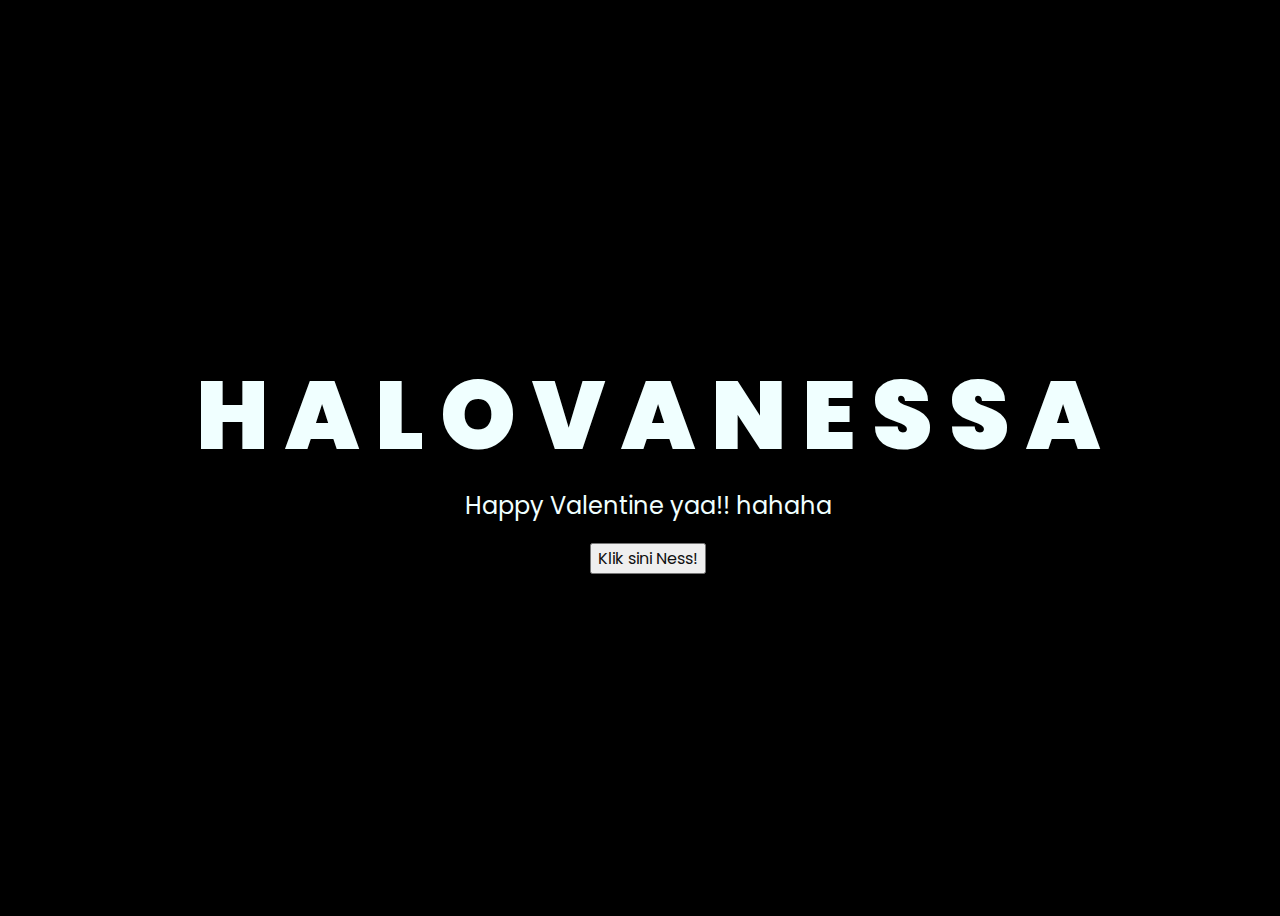
<file: index.html>
<!DOCTYPE html>
<html lang="en">
<head>
    <meta charset="UTF-8">
    <meta http-equiv="X-UA-Compatible" content="IE=edge">
    <meta name="viewport" content="width=device-width, initial-scale=1.0">
    <link rel="stylesheet" href="css/style.css">
    <link rel="icon" href="img/flowers.png" type="image/x-icon">
    <title>Ini kado virtual Ness!! wkwk</title>
</head>
<body>
    <div class="greetings">
    <!-- silahkan menambah kata sesuai keinginan dengan <span>text...</span -->
        <span>H</span>
        <span>A</span>
        <span>L</span>
        <span>O</span>
        <span>V</span>
        <span>A</span>
        <span>N</span>
        <span>E</span>
        <span>S</span>
        <span>S</span>
        <span>A</span>
    </div>
    <div class="description">
        <span>Happy Valentine yaa!! hahaha</span>
    </div>
    <div class="button">
        <button>
            <a href="flower.html">Klik sini Ness!</a>
        </button>
        
    </div>
</body>
</html>
</file>
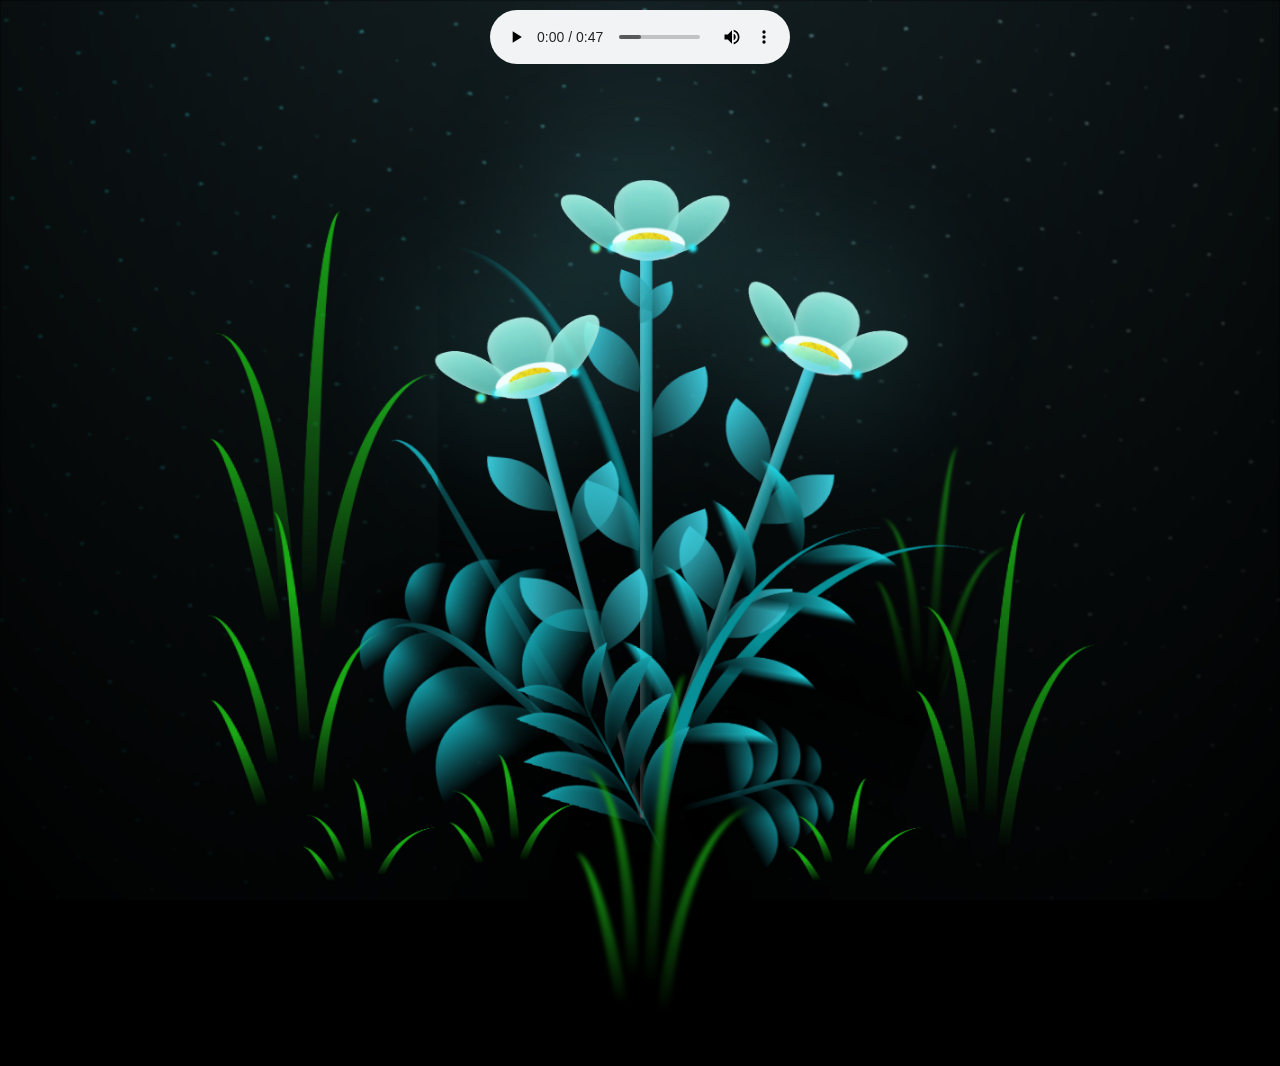
<file: flower.html>
<!DOCTYPE html>
<html lang="en">
<head>
    <meta charset="UTF-8">
    <meta http-equiv="X-UA-Compatible" content="IE=edge">
    <meta name="viewport" content="width=device-width, initial-scale=1.0">
    <link rel="stylesheet" href="css/main.css">
    <link rel="icon" href="img/flowers.png" type="image/x-icon">
    <title>Kado buat kamu</title>
</head>
<body class="container">  
    <div class="night"></div>
    <div class="flowers">
      <div class="flower flower--1">
        <div class="flower__leafs flower__leafs--1">
          <div class="flower__leaf flower__leaf--1"></div>
          <div class="flower__leaf flower__leaf--2"></div>
          <div class="flower__leaf flower__leaf--3"></div>
          <div class="flower__leaf flower__leaf--4"></div>
          <div class="flower__white-circle"></div>
  
          <div class="flower__light flower__light--1"></div>
          <div class="flower__light flower__light--2"></div>
          <div class="flower__light flower__light--3"></div>
          <div class="flower__light flower__light--4"></div>
          <div class="flower__light flower__light--5"></div>
          <div class="flower__light flower__light--6"></div>
          <div class="flower__light flower__light--7"></div>
          <div class="flower__light flower__light--8"></div>
  
        </div>
        <div class="flower__line">
          <div class="flower__line__leaf flower__line__leaf--1"></div>
          <div class="flower__line__leaf flower__line__leaf--2"></div>
          <div class="flower__line__leaf flower__line__leaf--3"></div>
          <div class="flower__line__leaf flower__line__leaf--4"></div>
          <div class="flower__line__leaf flower__line__leaf--5"></div>
          <div class="flower__line__leaf flower__line__leaf--6"></div>
        </div>
      </div>
  
      <div class="flower flower--2">
        <div class="flower__leafs flower__leafs--2">
          <div class="flower__leaf flower__leaf--1"></div>
          <div class="flower__leaf flower__leaf--2"></div>
          <div class="flower__leaf flower__leaf--3"></div>
          <div class="flower__leaf flower__leaf--4"></div>
          <div class="flower__white-circle"></div>
  
          <div class="flower__light flower__light--1"></div>
          <div class="flower__light flower__light--2"></div>
          <div class="flower__light flower__light--3"></div>
          <div class="flower__light flower__light--4"></div>
          <div class="flower__light flower__light--5"></div>
          <div class="flower__light flower__light--6"></div>
          <div class="flower__light flower__light--7"></div>
          <div class="flower__light flower__light--8"></div>
  
        </div>
        <div class="flower__line">
          <div class="flower__line__leaf flower__line__leaf--1"></div>
          <div class="flower__line__leaf flower__line__leaf--2"></div>
          <div class="flower__line__leaf flower__line__leaf--3"></div>
          <div class="flower__line__leaf flower__line__leaf--4"></div>
        </div>
      </div>
  
      <div class="flower flower--3">
        <div class="flower__leafs flower__leafs--3">
          <div class="flower__leaf flower__leaf--1"></div>
          <div class="flower__leaf flower__leaf--2"></div>
          <div class="flower__leaf flower__leaf--3"></div>
          <div class="flower__leaf flower__leaf--4"></div>
          <div class="flower__white-circle"></div>
  
          <div class="flower__light flower__light--1"></div>
          <div class="flower__light flower__light--2"></div>
          <div class="flower__light flower__light--3"></div>
          <div class="flower__light flower__light--4"></div>
          <div class="flower__light flower__light--5"></div>
          <div class="flower__light flower__light--6"></div>
          <div class="flower__light flower__light--7"></div>
          <div class="flower__light flower__light--8"></div>
  
        </div>
        <div class="flower__line">
          <div class="flower__line__leaf flower__line__leaf--1"></div>
          <div class="flower__line__leaf flower__line__leaf--2"></div>
          <div class="flower__line__leaf flower__line__leaf--3"></div>
          <div class="flower__line__leaf flower__line__leaf--4"></div>
        </div>
      </div>
  
      <div class="grow-ans" style="--d:1.2s">
        <div class="flower__g-long">
          <div class="flower__g-long__top"></div>
          <div class="flower__g-long__bottom"></div>
        </div>
      </div>
  
      <div class="growing-grass">
        <div class="flower__grass flower__grass--1">
          <div class="flower__grass--top"></div>
          <div class="flower__grass--bottom"></div>
          <div class="flower__grass__leaf flower__grass__leaf--1"></div>
          <div class="flower__grass__leaf flower__grass__leaf--2"></div>
          <div class="flower__grass__leaf flower__grass__leaf--3"></div>
          <div class="flower__grass__leaf flower__grass__leaf--4"></div>
          <div class="flower__grass__leaf flower__grass__leaf--5"></div>
          <div class="flower__grass__leaf flower__grass__leaf--6"></div>
          <div class="flower__grass__leaf flower__grass__leaf--7"></div>
          <div class="flower__grass__leaf flower__grass__leaf--8"></div>
          <div class="flower__grass__overlay"></div>
        </div>
      </div>
  
      <div class="growing-grass">
        <div class="flower__grass flower__grass--2">
          <div class="flower__grass--top"></div>
          <div class="flower__grass--bottom"></div>
          <div class="flower__grass__leaf flower__grass__leaf--1"></div>
          <div class="flower__grass__leaf flower__grass__leaf--2"></div>
          <div class="flower__grass__leaf flower__grass__leaf--3"></div>
          <div class="flower__grass__leaf flower__grass__leaf--4"></div>
          <div class="flower__grass__leaf flower__grass__leaf--5"></div>
          <div class="flower__grass__leaf flower__grass__leaf--6"></div>
          <div class="flower__grass__leaf flower__grass__leaf--7"></div>
          <div class="flower__grass__leaf flower__grass__leaf--8"></div>
          <div class="flower__grass__overlay"></div>
        </div>
      </div>
  
      <div class="grow-ans" style="--d:2.4s">
        <div class="flower__g-right flower__g-right--1">
          <div class="leaf"></div>
        </div>
      </div>
  
      <div class="grow-ans" style="--d:2.8s">
        <div class="flower__g-right flower__g-right--2">
          <div class="leaf"></div>
        </div>
      </div>
  
      <div class="grow-ans" style="--d:2.8s">
        <div class="flower__g-front">
          <div class="flower__g-front__leaf-wrapper flower__g-front__leaf-wrapper--1">
            <div class="flower__g-front__leaf"></div>
          </div>
          <div class="flower__g-front__leaf-wrapper flower__g-front__leaf-wrapper--2">
            <div class="flower__g-front__leaf"></div>
          </div>
          <div class="flower__g-front__leaf-wrapper flower__g-front__leaf-wrapper--3">
            <div class="flower__g-front__leaf"></div>
          </div>
          <div class="flower__g-front__leaf-wrapper flower__g-front__leaf-wrapper--4">
            <div class="flower__g-front__leaf"></div>
          </div>
          <div class="flower__g-front__leaf-wrapper flower__g-front__leaf-wrapper--5">
            <div class="flower__g-front__leaf"></div>
          </div>
          <div class="flower__g-front__leaf-wrapper flower__g-front__leaf-wrapper--6">
            <div class="flower__g-front__leaf"></div>
          </div>
          <div class="flower__g-front__leaf-wrapper flower__g-front__leaf-wrapper--7">
            <div class="flower__g-front__leaf"></div>
          </div>
          <div class="flower__g-front__leaf-wrapper flower__g-front__leaf-wrapper--8">
            <div class="flower__g-front__leaf"></div>
          </div>
          <div class="flower__g-front__line"></div>
        </div>
      </div>
  
      <div class="grow-ans" style="--d:3.2s">
        <div class="flower__g-fr">
          <div class="leaf"></div>
          <div class="flower__g-fr__leaf flower__g-fr__leaf--1"></div>
          <div class="flower__g-fr__leaf flower__g-fr__leaf--2"></div>
          <div class="flower__g-fr__leaf flower__g-fr__leaf--3"></div>
          <div class="flower__g-fr__leaf flower__g-fr__leaf--4"></div>
          <div class="flower__g-fr__leaf flower__g-fr__leaf--5"></div>
          <div class="flower__g-fr__leaf flower__g-fr__leaf--6"></div>
          <div class="flower__g-fr__leaf flower__g-fr__leaf--7"></div>
          <div class="flower__g-fr__leaf flower__g-fr__leaf--8"></div>
        </div>
      </div>
  
      <div class="long-g long-g--0">
        <div class="grow-ans" style="--d:3s">
          <div class="leaf leaf--0"></div>
        </div>
        <div class="grow-ans" style="--d:2.2s">
          <div class="leaf leaf--1"></div>
        </div>
        <div class="grow-ans" style="--d:3.4s">
          <div class="leaf leaf--2"></div>
        </div>
        <div class="grow-ans" style="--d:3.6s">
          <div class="leaf leaf--3"></div>
        </div>
      </div>
  
      <div class="long-g long-g--1">
        <div class="grow-ans" style="--d:3.6s">
          <div class="leaf leaf--0"></div>
        </div>
        <div class="grow-ans" style="--d:3.8s">
          <div class="leaf leaf--1"></div>
        </div>
        <div class="grow-ans" style="--d:4s">
          <div class="leaf leaf--2"></div>
        </div>
        <div class="grow-ans" style="--d:4.2s">
          <div class="leaf leaf--3"></div>
        </div>
      </div>
  
      <div class="long-g long-g--2">
        <div class="grow-ans" style="--d:4s">
          <div class="leaf leaf--0"></div>
        </div>
        <div class="grow-ans" style="--d:4.2s">
          <div class="leaf leaf--1"></div>
        </div>
        <div class="grow-ans" style="--d:4.4s">
          <div class="leaf leaf--2"></div>
        </div>
        <div class="grow-ans" style="--d:4.6s">
          <div class="leaf leaf--3"></div>
        </div>
      </div>
  
      <div class="long-g long-g--3">
        <div class="grow-ans" style="--d:4s">
          <div class="leaf leaf--0"></div>
        </div>
        <div class="grow-ans" style="--d:4.2s">
          <div class="leaf leaf--1"></div>
        </div>
        <div class="grow-ans" style="--d:3s">
          <div class="leaf leaf--2"></div>
        </div>
        <div class="grow-ans" style="--d:3.6s">
          <div class="leaf leaf--3"></div>
        </div>
      </div>
  
      <div class="long-g long-g--4">
        <div class="grow-ans" style="--d:4s">
          <div class="leaf leaf--0"></div>
        </div>
        <div class="grow-ans" style="--d:4.2s">
          <div class="leaf leaf--1"></div>
        </div>
        <div class="grow-ans" style="--d:3s">
          <div class="leaf leaf--2"></div>
        </div>
        <div class="grow-ans" style="--d:3.6s">
          <div class="leaf leaf--3"></div>
        </div>
      </div>
  
      <div class="long-g long-g--5">
        <div class="grow-ans" style="--d:4s">
          <div class="leaf leaf--0"></div>
        </div>
        <div class="grow-ans" style="--d:4.2s">
          <div class="leaf leaf--1"></div>
        </div>
        <div class="grow-ans" style="--d:3s">
          <div class="leaf leaf--2"></div>
        </div>
        <div class="grow-ans" style="--d:3.6s">
          <div class="leaf leaf--3"></div>
        </div>
      </div>
  
      <div class="long-g long-g--6">
        <div class="grow-ans" style="--d:4.2s">
          <div class="leaf leaf--0"></div>
        </div>
        <div class="grow-ans" style="--d:4.4s">
          <div class="leaf leaf--1"></div>
        </div>
        <div class="grow-ans" style="--d:4.6s">
          <div class="leaf leaf--2"></div>
        </div>
        <div class="grow-ans" style="--d:4.8s">
          <div class="leaf leaf--3"></div>
        </div>
      </div>
  
      <div class="long-g long-g--7">
        <div class="grow-ans" style="--d:3s">
          <div class="leaf leaf--0"></div>
        </div>
        <div class="grow-ans" style="--d:3.2s">
          <div class="leaf leaf--1"></div>
        </div>
        <div class="grow-ans" style="--d:3.5s">
          <div class="leaf leaf--2"></div>
        </div>
        <div class="grow-ans" style="--d:3.6s">
          <div class="leaf leaf--3"></div>
        </div>
      </div>
    </div>
    <script src="main.js"></script>
  </body>
</html>

<audio autoplay controls loop>
  <source src="music/music.mp3" type="audio/mpeg">
</audio>
</file>
<file: css/style.css>
@import url('https://fonts.googleapis.com/css2?family=Poppins:ital,wght@0,500;1,900&display=swap');
*{
    font-family: 'Poppins',cursive;
}
body{
    color: azure;
    width: 100%;
    height: 100vh;
    display: flex;
    flex-direction: column;
    align-items: center;
    justify-content: center;
    background-color: black;
}
.greetings{
    font-size: 6rem;
    font-weight: 900;
}
.greetings > span{
    animation: glow 2.5s ease-in-out infinite;
}
@keyframes glow {
    0%, 100% {
        color: #fff;
        text-shadow: 0 0 12px #39c6d6, 0 0 50px #39c6d6, 0 0 100px #39c6d6;
    }
    10%, 90% {
        color: #111;
        text-shadow: none;
    }
}

.greetings > span:nth-child(1) {
    animation-delay: 0s;
}
.greetings > span:nth-child(2) {
    animation-delay: 0.2s ;
}
.greetings > span:nth-child(3) {
    animation-delay: 0.4s ;
}
.greetings > span:nth-child(4) {
    animation-delay: 0.6s;
}
.greetings > span:nth-child(5) {
    animation-delay: 0.8s;
}
.greetings > span:nth-child(6) {
    animation-delay: 1s ;
}
.greetings > span:nth-child(7) {
    animation-delay: 1.2s ;
}
.greetings > span:nth-child(8) {
    animation-delay: 1.4s ;
}
.greetings > span:nth-child(9) {
    animation-delay: 1.6s ;
}
.greetings > span:nth-child(10) {
    animation-delay: 1.8s ;
}
.greetings > span:nth-child(11) {
    animation-delay: 2s ;
}
.greetings > span:nth-child(12) {
    animation-delay: 2.2s ;
}
.description{
    font-size: 1.5rem;
    margin-bottom: 20px;
}

.button a{
    text-decoration: none;
    font-size: 1rem;
    color: #111;
}

@media screen and (max-width:574px){
    .greetings{
        display: block;
        font-size: 3rem;
        font-weight: 500;
        text-align: center;
    }
    .description{
        font-size: 1rem;
    }
    
    .button a{
        font-size: .5rem;
    }
}
</file>
<file: css/main.css>
*,
*::after,
*::before {
  padding: 0;
  margin: 0;
  box-sizing: border-box;
}

:root {
  --dark-color: #000;
}

body {
  display: flex;
  align-items: flex-end;
  justify-content: center;
  min-height: 100vh;
  background-color: var(--dark-color);
  overflow: hidden;
  perspective: 1000px;
}

.night {
  position: fixed;
  left: 50%;
  top: 0;
  transform: translateX(-50%);
  width: 100%;
  height: 100%;
  filter: blur(0.1vmin);
  background-image: radial-gradient(
      ellipse at top,
      transparent 0%,
      var(--dark-color)
    ),
    radial-gradient(
      ellipse at bottom,
      var(--dark-color),
      rgba(145, 233, 255, 0.2)
    ),
    repeating-linear-gradient(
      220deg,
      rgb(0, 0, 0) 0px,
      rgb(0, 0, 0) 19px,
      transparent 19px,
      transparent 22px
    ),
    repeating-linear-gradient(
      189deg,
      rgb(0, 0, 0) 0px,
      rgb(0, 0, 0) 19px,
      transparent 19px,
      transparent 22px
    ),
    repeating-linear-gradient(
      148deg,
      rgb(0, 0, 0) 0px,
      rgb(0, 0, 0) 19px,
      transparent 19px,
      transparent 22px
    ),
    linear-gradient(90deg, rgb(0, 255, 250), rgb(240, 240, 240));
}

.flowers {
  position: relative;
  transform: scale(0.9);
}

.flower {
  position: absolute;
  bottom: 10vmin;
  transform-origin: bottom center;
  z-index: 10;
  --fl-speed: 0.8s;
}
.flower--1 {
  -webkit-animation: moving-flower-1 4s linear infinite;
  animation: moving-flower-1 4s linear infinite;
}
.flower--1 .flower__line {
  height: 70vmin;
  -webkit-animation-delay: 0.3s;
  animation-delay: 0.3s;
}
.flower--1 .flower__line__leaf--1 {
  -webkit-animation: blooming-leaf-right var(--fl-speed) 1.6s backwards;
  animation: blooming-leaf-right var(--fl-speed) 1.6s backwards;
}
.flower--1 .flower__line__leaf--2 {
  -webkit-animation: blooming-leaf-right var(--fl-speed) 1.4s backwards;
  animation: blooming-leaf-right var(--fl-speed) 1.4s backwards;
}
.flower--1 .flower__line__leaf--3 {
  -webkit-animation: blooming-leaf-left var(--fl-speed) 1.2s backwards;
  animation: blooming-leaf-left var(--fl-speed) 1.2s backwards;
}
.flower--1 .flower__line__leaf--4 {
  -webkit-animation: blooming-leaf-left var(--fl-speed) 1s backwards;
  animation: blooming-leaf-left var(--fl-speed) 1s backwards;
}
.flower--1 .flower__line__leaf--5 {
  -webkit-animation: blooming-leaf-right var(--fl-speed) 1.8s backwards;
  animation: blooming-leaf-right var(--fl-speed) 1.8s backwards;
}
.flower--1 .flower__line__leaf--6 {
  -webkit-animation: blooming-leaf-left var(--fl-speed) 2s backwards;
  animation: blooming-leaf-left var(--fl-speed) 2s backwards;
}
.flower--2 {
  left: 50%;
  transform: rotate(20deg);
  -webkit-animation: moving-flower-2 4s linear infinite;
  animation: moving-flower-2 4s linear infinite;
}
.flower--2 .flower__line {
  height: 60vmin;
  -webkit-animation-delay: 0.6s;
  animation-delay: 0.6s;
}
.flower--2 .flower__line__leaf--1 {
  -webkit-animation: blooming-leaf-right var(--fl-speed) 1.9s backwards;
  animation: blooming-leaf-right var(--fl-speed) 1.9s backwards;
}
.flower--2 .flower__line__leaf--2 {
  -webkit-animation: blooming-leaf-right var(--fl-speed) 1.7s backwards;
  animation: blooming-leaf-right var(--fl-speed) 1.7s backwards;
}
.flower--2 .flower__line__leaf--3 {
  -webkit-animation: blooming-leaf-left var(--fl-speed) 1.5s backwards;
  animation: blooming-leaf-left var(--fl-speed) 1.5s backwards;
}
.flower--2 .flower__line__leaf--4 {
  -webkit-animation: blooming-leaf-left var(--fl-speed) 1.3s backwards;
  animation: blooming-leaf-left var(--fl-speed) 1.3s backwards;
}
.flower--3 {
  left: 50%;
  transform: rotate(-15deg);
  -webkit-animation: moving-flower-3 4s linear infinite;
  animation: moving-flower-3 4s linear infinite;
}
.flower--3 .flower__line {
  -webkit-animation-delay: 0.9s;
  animation-delay: 0.9s;
}
.flower--3 .flower__line__leaf--1 {
  -webkit-animation: blooming-leaf-right var(--fl-speed) 2.5s backwards;
  animation: blooming-leaf-right var(--fl-speed) 2.5s backwards;
}
.flower--3 .flower__line__leaf--2 {
  -webkit-animation: blooming-leaf-right var(--fl-speed) 2.3s backwards;
  animation: blooming-leaf-right var(--fl-speed) 2.3s backwards;
}
.flower--3 .flower__line__leaf--3 {
  -webkit-animation: blooming-leaf-left var(--fl-speed) 2.1s backwards;
  animation: blooming-leaf-left var(--fl-speed) 2.1s backwards;
}
.flower--3 .flower__line__leaf--4 {
  -webkit-animation: blooming-leaf-left var(--fl-speed) 1.9s backwards;
  animation: blooming-leaf-left var(--fl-speed) 1.9s backwards;
}
.flower__leafs {
  position: relative;
  -webkit-animation: blooming-flower 2s backwards;
  animation: blooming-flower 2s backwards;
}
.flower__leafs--1 {
  -webkit-animation-delay: 1.1s;
  animation-delay: 1.1s;
}
.flower__leafs--2 {
  -webkit-animation-delay: 1.4s;
  animation-delay: 1.4s;
}
.flower__leafs--3 {
  -webkit-animation-delay: 1.7s;
  animation-delay: 1.7s;
}
.flower__leafs::after {
  content: "";
  position: absolute;
  left: 0;
  top: 0;
  transform: translate(-50%, -100%);
  width: 8vmin;
  height: 8vmin;
  background-color: #6bf0ff;
  filter: blur(10vmin);
}
.flower__leaf {
  position: absolute;
  bottom: 0;
  left: 50%;
  width: 8vmin;
  height: 11vmin;
  border-radius: 51% 49% 47% 53%/44% 45% 55% 69%;
  background-color: #a7ffee;
  background-image: linear-gradient(to top, #54b8aa, #a7ffee);
  transform-origin: bottom center;
  opacity: 0.9;
  box-shadow: inset 0 0 2vmin rgba(255, 255, 255, 0.5);
}
.flower__leaf--1 {
  transform: translate(-10%, 1%) rotateY(40deg) rotateX(-50deg);
}
.flower__leaf--2 {
  transform: translate(-50%, -4%) rotateX(40deg);
}
.flower__leaf--3 {
  transform: translate(-90%, 0%) rotateY(45deg) rotateX(50deg);
}
.flower__leaf--4 {
  width: 8vmin;
  height: 8vmin;
  transform-origin: bottom left;
  border-radius: 4vmin 10vmin 4vmin 4vmin;
  transform: translate(0%, 18%) rotateX(70deg) rotate(-43deg);
  background-image: linear-gradient(to top, #39c6d6, #a7ffee);
  z-index: 1;
  opacity: 0.8;
}
.flower__white-circle {
  position: absolute;
  left: -3.5vmin;
  top: -3vmin;
  width: 9vmin;
  height: 4vmin;
  border-radius: 50%;
  background-color: #fff;
}
.flower__white-circle::after {
  content: "";
  position: absolute;
  left: 50%;
  top: 45%;
  transform: translate(-50%, -50%);
  width: 60%;
  height: 60%;
  border-radius: inherit;
  background-image: repeating-linear-gradient(
      135deg,
      rgba(0, 0, 0, 0.03) 0px,
      rgba(0, 0, 0, 0.03) 1px,
      transparent 1px,
      transparent 12px
    ),
    repeating-linear-gradient(
      45deg,
      rgba(0, 0, 0, 0.03) 0px,
      rgba(0, 0, 0, 0.03) 1px,
      transparent 1px,
      transparent 12px
    ),
    repeating-linear-gradient(
      67.5deg,
      rgba(0, 0, 0, 0.03) 0px,
      rgba(0, 0, 0, 0.03) 1px,
      transparent 1px,
      transparent 12px
    ),
    repeating-linear-gradient(
      135deg,
      rgba(0, 0, 0, 0.03) 0px,
      rgba(0, 0, 0, 0.03) 1px,
      transparent 1px,
      transparent 12px
    ),
    repeating-linear-gradient(
      45deg,
      rgba(0, 0, 0, 0.03) 0px,
      rgba(0, 0, 0, 0.03) 1px,
      transparent 1px,
      transparent 12px
    ),
    repeating-linear-gradient(
      112.5deg,
      rgba(0, 0, 0, 0.03) 0px,
      rgba(0, 0, 0, 0.03) 1px,
      transparent 1px,
      transparent 12px
    ),
    repeating-linear-gradient(
      112.5deg,
      rgba(0, 0, 0, 0.03) 0px,
      rgba(0, 0, 0, 0.03) 1px,
      transparent 1px,
      transparent 12px
    ),
    repeating-linear-gradient(
      45deg,
      rgba(0, 0, 0, 0.03) 0px,
      rgba(0, 0, 0, 0.03) 1px,
      transparent 1px,
      transparent 12px
    ),
    repeating-linear-gradient(
      22.5deg,
      rgba(0, 0, 0, 0.03) 0px,
      rgba(0, 0, 0, 0.03) 1px,
      transparent 1px,
      transparent 12px
    ),
    repeating-linear-gradient(
      45deg,
      rgba(0, 0, 0, 0.03) 0px,
      rgba(0, 0, 0, 0.03) 1px,
      transparent 1px,
      transparent 12px
    ),
    repeating-linear-gradient(
      22.5deg,
      rgba(0, 0, 0, 0.03) 0px,
      rgba(0, 0, 0, 0.03) 1px,
      transparent 1px,
      transparent 12px
    ),
    repeating-linear-gradient(
      135deg,
      rgba(0, 0, 0, 0.03) 0px,
      rgba(0, 0, 0, 0.03) 1px,
      transparent 1px,
      transparent 12px
    ),
    repeating-linear-gradient(
      157.5deg,
      rgba(0, 0, 0, 0.03) 0px,
      rgba(0, 0, 0, 0.03) 1px,
      transparent 1px,
      transparent 12px
    ),
    repeating-linear-gradient(
      67.5deg,
      rgba(0, 0, 0, 0.03) 0px,
      rgba(0, 0, 0, 0.03) 1px,
      transparent 1px,
      transparent 12px
    ),
    repeating-linear-gradient(
      67.5deg,
      rgba(0, 0, 0, 0.03) 0px,
      rgba(0, 0, 0, 0.03) 1px,
      transparent 1px,
      transparent 12px
    ),
    linear-gradient(90deg, rgb(255, 235, 18), rgb(255, 206, 0));
}
.flower__line {
  height: 55vmin;
  width: 1.5vmin;
  background-image: linear-gradient(
      to left,
      rgba(0, 0, 0, 0.2),
      transparent,
      rgba(255, 255, 255, 0.2)
    ),
    linear-gradient(to top, transparent 10%, #14757a, #39c6d6);
  box-shadow: inset 0 0 2px rgba(0, 0, 0, 0.5);
  -webkit-animation: grow-flower-tree 4s backwards;
  animation: grow-flower-tree 4s backwards;
}
.flower__line__leaf {
  --w: 7vmin;
  --h: calc(var(--w) + 2vmin);
  position: absolute;
  top: 20%;
  left: 90%;
  width: var(--w);
  height: var(--h);
  border-top-right-radius: var(--h);
  border-bottom-left-radius: var(--h);
  background-image: linear-gradient(to top, rgba(20, 117, 122, 0.4), #39c6d6);
}
.flower__line__leaf--1 {
  transform: rotate(70deg) rotateY(30deg);
}
.flower__line__leaf--2 {
  top: 45%;
  transform: rotate(70deg) rotateY(30deg);
}
.flower__line__leaf--3,
.flower__line__leaf--4,
.flower__line__leaf--6 {
  border-top-right-radius: 0;
  border-bottom-left-radius: 0;
  border-top-left-radius: var(--h);
  border-bottom-right-radius: var(--h);
  left: -460%;
  top: 12%;
  transform: rotate(-70deg) rotateY(30deg);
}
.flower__line__leaf--4 {
  top: 40%;
}

.flower__line__leaf--5 {
  top: 0;
  transform-origin: left;
  transform: rotate(70deg) rotateY(30deg) scale(0.6);
}
.flower__line__leaf--6 {
  top: -2%;
  left: -450%;
  transform-origin: right;
  transform: rotate(-70deg) rotateY(30deg) scale(0.6);
}
.flower__light {
  position: absolute;
  bottom: 0vmin;
  width: 1vmin;
  height: 1vmin;
  background-color: rgb(255, 251, 0);
  border-radius: 50%;
  filter: blur(0.2vmin);
  -webkit-animation: light-ans 4s linear infinite backwards;
  animation: light-ans 4s linear infinite backwards;
}
.flower__light:nth-child(odd) {
  background-color: #23f0ff;
}
.flower__light--1 {
  left: -2vmin;
  -webkit-animation-delay: 1s;
  animation-delay: 1s;
}
.flower__light--2 {
  left: 3vmin;
  -webkit-animation-delay: 0.5s;
  animation-delay: 0.5s;
}
.flower__light--3 {
  left: -6vmin;
  -webkit-animation-delay: 0.3s;
  animation-delay: 0.3s;
}
.flower__light--4 {
  left: 6vmin;
  -webkit-animation-delay: 0.9s;
  animation-delay: 0.9s;
}
.flower__light--5 {
  left: -1vmin;
  -webkit-animation-delay: 1.5s;
  animation-delay: 1.5s;
}
.flower__light--6 {
  left: -4vmin;
  -webkit-animation-delay: 3s;
  animation-delay: 3s;
}
.flower__light--7 {
  left: 3vmin;
  -webkit-animation-delay: 2s;
  animation-delay: 2s;
}
.flower__light--8 {
  left: -6vmin;
  -webkit-animation-delay: 3.5s;
  animation-delay: 3.5s;
}
.flower__grass {
  --c: #159faa;
  --line-w: 1.5vmin;
  position: absolute;
  bottom: 12vmin;
  left: -7vmin;
  display: flex;
  flex-direction: column;
  align-items: flex-end;
  z-index: 20;
  transform-origin: bottom center;
  transform: rotate(-48deg) rotateY(40deg);
}
.flower__grass--1 {
  -webkit-animation: moving-grass 2s linear infinite;
  animation: moving-grass 2s linear infinite;
}
.flower__grass--2 {
  left: 2vmin;
  bottom: 10vmin;
  transform: scale(0.5) rotate(75deg) rotateX(10deg) rotateY(-200deg);
  opacity: 0.8;
  z-index: 0;
  -webkit-animation: moving-grass--2 1.5s linear infinite;
  animation: moving-grass--2 1.5s linear infinite;
}
.flower__grass--top {
  width: 7vmin;
  height: 10vmin;
  border-top-right-radius: 100%;
  border-right: var(--line-w) solid var(--c);
  transform-origin: bottom center;
  transform: rotate(-2deg);
}
.flower__grass--bottom {
  margin-top: -2px;
  width: var(--line-w);
  height: 25vmin;
  background-image: linear-gradient(to top, transparent, var(--c));
}
.flower__grass__leaf {
  --size: 10vmin;
  position: absolute;
  width: calc(var(--size) * 2.1);
  height: var(--size);
  border-top-left-radius: var(--size);
  border-top-right-radius: var(--size);
  background-image: linear-gradient(
    to top,
    transparent,
    transparent 30%,
    var(--c)
  );
  z-index: 100;
}
.flower__grass__leaf--1 {
  top: -6%;
  left: 30%;
  --size: 6vmin;
  transform: rotate(-20deg);
  -webkit-animation: growing-grass-ans--1 2s 2.6s backwards;
  animation: growing-grass-ans--1 2s 2.6s backwards;
}
@-webkit-keyframes growing-grass-ans--1 {
  0% {
    transform-origin: bottom left;
    transform: rotate(-20deg) scale(0);
  }
}
@keyframes growing-grass-ans--1 {
  0% {
    transform-origin: bottom left;
    transform: rotate(-20deg) scale(0);
  }
}
.flower__grass__leaf--2 {
  top: -5%;
  left: -110%;
  --size: 6vmin;
  transform: rotate(10deg);
  -webkit-animation: growing-grass-ans--2 2s 2.4s linear backwards;
  animation: growing-grass-ans--2 2s 2.4s linear backwards;
}
@-webkit-keyframes growing-grass-ans--2 {
  0% {
    transform-origin: bottom right;
    transform: rotate(10deg) scale(0);
  }
}
@keyframes growing-grass-ans--2 {
  0% {
    transform-origin: bottom right;
    transform: rotate(10deg) scale(0);
  }
}
.flower__grass__leaf--3 {
  top: 5%;
  left: 60%;
  --size: 8vmin;
  transform: rotate(-18deg) rotateX(-20deg);
  -webkit-animation: growing-grass-ans--3 2s 2.2s linear backwards;
  animation: growing-grass-ans--3 2s 2.2s linear backwards;
}
@-webkit-keyframes growing-grass-ans--3 {
  0% {
    transform-origin: bottom left;
    transform: rotate(-18deg) rotateX(-20deg) scale(0);
  }
}
@keyframes growing-grass-ans--3 {
  0% {
    transform-origin: bottom left;
    transform: rotate(-18deg) rotateX(-20deg) scale(0);
  }
}
.flower__grass__leaf--4 {
  top: 6%;
  left: -135%;
  --size: 8vmin;
  transform: rotate(2deg);
  -webkit-animation: growing-grass-ans--4 2s 2s linear backwards;
  animation: growing-grass-ans--4 2s 2s linear backwards;
}
@-webkit-keyframes growing-grass-ans--4 {
  0% {
    transform-origin: bottom right;
    transform: rotate(2deg) scale(0);
  }
}
@keyframes growing-grass-ans--4 {
  0% {
    transform-origin: bottom right;
    transform: rotate(2deg) scale(0);
  }
}
.flower__grass__leaf--5 {
  top: 20%;
  left: 60%;
  --size: 10vmin;
  transform: rotate(-24deg) rotateX(-20deg);
  -webkit-animation: growing-grass-ans--5 2s 1.8s linear backwards;
  animation: growing-grass-ans--5 2s 1.8s linear backwards;
}
@-webkit-keyframes growing-grass-ans--5 {
  0% {
    transform-origin: bottom left;
    transform: rotate(-24deg) rotateX(-20deg) scale(0);
  }
}
@keyframes growing-grass-ans--5 {
  0% {
    transform-origin: bottom left;
    transform: rotate(-24deg) rotateX(-20deg) scale(0);
  }
}
.flower__grass__leaf--6 {
  top: 22%;
  left: -180%;
  --size: 10vmin;
  transform: rotate(10deg);
  -webkit-animation: growing-grass-ans--6 2s 1.6s linear backwards;
  animation: growing-grass-ans--6 2s 1.6s linear backwards;
}
@-webkit-keyframes growing-grass-ans--6 {
  0% {
    transform-origin: bottom right;
    transform: rotate(10deg) scale(0);
  }
}
@keyframes growing-grass-ans--6 {
  0% {
    transform-origin: bottom right;
    transform: rotate(10deg) scale(0);
  }
}
.flower__grass__leaf--7 {
  top: 39%;
  left: 70%;
  --size: 10vmin;
  transform: rotate(-10deg);
  -webkit-animation: growing-grass-ans--7 2s 1.4s linear backwards;
  animation: growing-grass-ans--7 2s 1.4s linear backwards;
}
@-webkit-keyframes growing-grass-ans--7 {
  0% {
    transform-origin: bottom left;
    transform: rotate(-10deg) scale(0);
  }
}
@keyframes growing-grass-ans--7 {
  0% {
    transform-origin: bottom left;
    transform: rotate(-10deg) scale(0);
  }
}
.flower__grass__leaf--8 {
  top: 40%;
  left: -215%;
  --size: 11vmin;
  transform: rotate(10deg);
  -webkit-animation: growing-grass-ans--8 2s 1.2s linear backwards;
  animation: growing-grass-ans--8 2s 1.2s linear backwards;
}
@-webkit-keyframes growing-grass-ans--8 {
  0% {
    transform-origin: bottom right;
    transform: rotate(10deg) scale(0);
  }
}
@keyframes growing-grass-ans--8 {
  0% {
    transform-origin: bottom right;
    transform: rotate(10deg) scale(0);
  }
}
.flower__grass__overlay {
  position: absolute;
  top: -10%;
  right: 0%;
  width: 100%;
  height: 100%;
  background-color: rgba(0, 0, 0, 0.6);
  filter: blur(1.5vmin);
  z-index: 100;
}
.flower__g-long {
  --w: 2vmin;
  --h: 6vmin;
  --c: #159faa;
  position: absolute;
  bottom: 10vmin;
  left: -3vmin;
  transform-origin: bottom center;
  transform: rotate(-30deg) rotateY(-20deg);
  display: flex;
  flex-direction: column;
  align-items: flex-end;
  -webkit-animation: flower-g-long-ans 3s linear infinite;
  animation: flower-g-long-ans 3s linear infinite;
}
@-webkit-keyframes flower-g-long-ans {
  0%,
  100% {
    transform: rotate(-30deg) rotateY(-20deg);
  }
  50% {
    transform: rotate(-32deg) rotateY(-20deg);
  }
}
@keyframes flower-g-long-ans {
  0%,
  100% {
    transform: rotate(-30deg) rotateY(-20deg);
  }
  50% {
    transform: rotate(-32deg) rotateY(-20deg);
  }
}
.flower__g-long__top {
  top: calc(var(--h) * -1);
  width: calc(var(--w) + 1vmin);
  height: var(--h);
  border-top-right-radius: 100%;
  border-right: 0.7vmin solid var(--c);
  transform: translate(-0.7vmin, 1vmin);
}
.flower__g-long__bottom {
  width: var(--w);
  height: 50vmin;
  transform-origin: bottom center;
  background-image: linear-gradient(to top, transparent 30%, var(--c));
  box-shadow: inset 0 0 2px rgba(0, 0, 0, 0.5);
  -webkit-clip-path: polygon(35% 0, 65% 1%, 100% 100%, 0% 100%);
  clip-path: polygon(35% 0, 65% 1%, 100% 100%, 0% 100%);
}
.flower__g-right {
  position: absolute;
  bottom: 6vmin;
  left: -2vmin;
  transform-origin: bottom left;
  transform: rotate(20deg);
}
.flower__g-right .leaf {
  width: 30vmin;
  height: 50vmin;
  border-top-left-radius: 100%;
  border-left: 2vmin solid #079097;
  background-image: linear-gradient(
    to bottom,
    transparent,
    var(--dark-color) 60%
  );
  -webkit-mask-image: linear-gradient(to top, transparent 30%, #079097 60%);
}
.flower__g-right--1 {
  -webkit-animation: flower-g-right-ans 2.5s linear infinite;
  animation: flower-g-right-ans 2.5s linear infinite;
}
.flower__g-right--2 {
  left: 5vmin;
  transform: rotateY(-180deg);
  -webkit-animation: flower-g-right-ans--2 3s linear infinite;
  animation: flower-g-right-ans--2 3s linear infinite;
}
.flower__g-right--2 .leaf {
  height: 75vmin;
  filter: blur(0.3vmin);
  opacity: 0.8;
}
@-webkit-keyframes flower-g-right-ans {
  0%,
  100% {
    transform: rotate(20deg);
  }
  50% {
    transform: rotate(24deg) rotateX(-20deg);
  }
}
@keyframes flower-g-right-ans {
  0%,
  100% {
    transform: rotate(20deg);
  }
  50% {
    transform: rotate(24deg) rotateX(-20deg);
  }
}
@-webkit-keyframes flower-g-right-ans--2 {
  0%,
  100% {
    transform: rotateY(-180deg) rotate(0deg) rotateX(-20deg);
  }
  50% {
    transform: rotateY(-180deg) rotate(6deg) rotateX(-20deg);
  }
}
@keyframes flower-g-right-ans--2 {
  0%,
  100% {
    transform: rotateY(-180deg) rotate(0deg) rotateX(-20deg);
  }
  50% {
    transform: rotateY(-180deg) rotate(6deg) rotateX(-20deg);
  }
}
.flower__g-front {
  position: absolute;
  bottom: 6vmin;
  left: 2.5vmin;
  z-index: 100;
  transform-origin: bottom center;
  transform: rotate(-28deg) rotateY(30deg) scale(1.04);
  -webkit-animation: flower__g-front-ans 2s linear infinite;
  animation: flower__g-front-ans 2s linear infinite;
}
@-webkit-keyframes flower__g-front-ans {
  0%,
  100% {
    transform: rotate(-28deg) rotateY(30deg) scale(1.04);
  }
  50% {
    transform: rotate(-35deg) rotateY(40deg) scale(1.04);
  }
}
@keyframes flower__g-front-ans {
  0%,
  100% {
    transform: rotate(-28deg) rotateY(30deg) scale(1.04);
  }
  50% {
    transform: rotate(-35deg) rotateY(40deg) scale(1.04);
  }
}
.flower__g-front__line {
  width: 0.3vmin;
  height: 20vmin;
  background-image: linear-gradient(
    to top,
    transparent,
    #079097,
    transparent 100%
  );
  position: relative;
}
.flower__g-front__leaf-wrapper {
  position: absolute;
  top: 0;
  left: 0;
  transform-origin: bottom left;
  transform: rotate(10deg);
}
.flower__g-front__leaf-wrapper:nth-child(even) {
  left: 0vmin;
  transform: rotateY(-180deg) rotate(5deg);
  -webkit-animation: flower__g-front__leaf-left-ans 1s ease-in backwards;
  animation: flower__g-front__leaf-left-ans 1s ease-in backwards;
}
.flower__g-front__leaf-wrapper:nth-child(odd) {
  -webkit-animation: flower__g-front__leaf-ans 1s ease-in backwards;
  animation: flower__g-front__leaf-ans 1s ease-in backwards;
}
.flower__g-front__leaf-wrapper--1 {
  top: -8vmin;
  transform: scale(0.7);
  -webkit-animation: flower__g-front__leaf-ans 1s 5.5s ease-in backwards !important;
  animation: flower__g-front__leaf-ans 1s 5.5s ease-in backwards !important;
}
.flower__g-front__leaf-wrapper--2 {
  top: -8vmin;
  transform: rotateY(-180deg) scale(0.7) !important;
  -webkit-animation: flower__g-front__leaf-left-ans-2 1s 4.6s ease-in backwards !important;
  animation: flower__g-front__leaf-left-ans-2 1s 4.6s ease-in backwards !important;
}
.flower__g-front__leaf-wrapper--3 {
  top: -3vmin;
  -webkit-animation: flower__g-front__leaf-ans 1s 4.6s ease-in backwards;
  animation: flower__g-front__leaf-ans 1s 4.6s ease-in backwards;
}
.flower__g-front__leaf-wrapper--4 {
  top: -3vmin;
  transform: rotateY(-180deg) scale(0.9) !important;
  -webkit-animation: flower__g-front__leaf-left-ans-2 1s 4.6s ease-in backwards !important;
  animation: flower__g-front__leaf-left-ans-2 1s 4.6s ease-in backwards !important;
}
@-webkit-keyframes flower__g-front__leaf-left-ans-2 {
  0% {
    transform: rotateY(-180deg) scale(0);
  }
}
@keyframes flower__g-front__leaf-left-ans-2 {
  0% {
    transform: rotateY(-180deg) scale(0);
  }
}
.flower__g-front__leaf-wrapper--5,
.flower__g-front__leaf-wrapper--6 {
  top: 2vmin;
}
.flower__g-front__leaf-wrapper--7,
.flower__g-front__leaf-wrapper--8 {
  top: 6.5vmin;
}
.flower__g-front__leaf-wrapper--2 {
  -webkit-animation-delay: 5.2s !important;
  animation-delay: 5.2s !important;
}
.flower__g-front__leaf-wrapper--3 {
  -webkit-animation-delay: 4.9s !important;
  animation-delay: 4.9s !important;
}
.flower__g-front__leaf-wrapper--5 {
  -webkit-animation-delay: 4.3s !important;
  animation-delay: 4.3s !important;
}
.flower__g-front__leaf-wrapper--6 {
  -webkit-animation-delay: 4.1s !important;
  animation-delay: 4.1s !important;
}
.flower__g-front__leaf-wrapper--7 {
  -webkit-animation-delay: 3.8s !important;
  animation-delay: 3.8s !important;
}
.flower__g-front__leaf-wrapper--8 {
  -webkit-animation-delay: 3.5s !important;
  animation-delay: 3.5s !important;
}
@-webkit-keyframes flower__g-front__leaf-ans {
  0% {
    transform: rotate(10deg) scale(0);
  }
}
@keyframes flower__g-front__leaf-ans {
  0% {
    transform: rotate(10deg) scale(0);
  }
}
@-webkit-keyframes flower__g-front__leaf-left-ans {
  0% {
    transform: rotateY(-180deg) rotate(5deg) scale(0);
  }
}
@keyframes flower__g-front__leaf-left-ans {
  0% {
    transform: rotateY(-180deg) rotate(5deg) scale(0);
  }
}
.flower__g-front__leaf {
  width: 10vmin;
  height: 10vmin;
  border-radius: 100% 0% 0% 100%/100% 100% 0% 0%;
  box-shadow: inset 0 2px 1vmin hsla(184deg, 97%, 58%, 0.2);
  background-image: linear-gradient(
      to bottom left,
      transparent,
      var(--dark-color)
    ),
    linear-gradient(to bottom right, #159faa 50%, transparent 50%, transparent);
  -webkit-mask-image: linear-gradient(
    to bottom right,
    #159faa 50%,
    transparent 50%,
    transparent
  );
  mask-image: linear-gradient(
    to bottom right,
    #159faa 50%,
    transparent 50%,
    transparent
  );
}
.flower__g-fr {
  position: absolute;
  bottom: -4vmin;
  left: vmin;
  transform-origin: bottom left;
  z-index: 10;
  -webkit-animation: flower__g-fr-ans 2s linear infinite;
  animation: flower__g-fr-ans 2s linear infinite;
}
@-webkit-keyframes flower__g-fr-ans {
  0%,
  100% {
    transform: rotate(2deg);
  }
  50% {
    transform: rotate(4deg);
  }
}
@keyframes flower__g-fr-ans {
  0%,
  100% {
    transform: rotate(2deg);
  }
  50% {
    transform: rotate(4deg);
  }
}
.flower__g-fr .leaf {
  width: 30vmin;
  height: 50vmin;
  border-top-left-radius: 100%;
  border-left: 2vmin solid #079097;
  -webkit-mask-image: linear-gradient(to top, transparent 25%, #079097 50%);
  position: relative;
  z-index: 1;
}
.flower__g-fr__leaf {
  position: absolute;
  top: 0;
  left: 0;
  width: 10vmin;
  height: 10vmin;
  border-radius: 100% 0% 0% 100%/100% 100% 0% 0%;
  box-shadow: inset 0 2px 1vmin hsla(184deg, 97%, 58%, 0.2);
  background-image: linear-gradient(
      to bottom left,
      transparent,
      var(--dark-color) 98%
    ),
    linear-gradient(to bottom right, #23f0ff 45%, transparent 50%, transparent);
  -webkit-mask-image: linear-gradient(
    135deg,
    #159faa 40%,
    transparent 50%,
    transparent
  );
}
.flower__g-fr__leaf--1 {
  left: 20vmin;
  transform: rotate(45deg);
  -webkit-animation: flower__g-fr-leaft-ans-1 0.5s 5.2s linear backwards;
  animation: flower__g-fr-leaft-ans-1 0.5s 5.2s linear backwards;
}
@-webkit-keyframes flower__g-fr-leaft-ans-1 {
  0% {
    transform-origin: left;
    transform: rotate(45deg) scale(0);
  }
}
@keyframes flower__g-fr-leaft-ans-1 {
  0% {
    transform-origin: left;
    transform: rotate(45deg) scale(0);
  }
}
.flower__g-fr__leaf--2 {
  left: 12vmin;
  top: -7vmin;
  transform: rotate(25deg) rotateY(-180deg);
  -webkit-animation: flower__g-fr-leaft-ans-6 0.5s 5s linear backwards;
  animation: flower__g-fr-leaft-ans-6 0.5s 5s linear backwards;
}
.flower__g-fr__leaf--3 {
  left: 15vmin;
  top: 6vmin;
  transform: rotate(55deg);
  -webkit-animation: flower__g-fr-leaft-ans-5 0.5s 4.8s linear backwards;
  animation: flower__g-fr-leaft-ans-5 0.5s 4.8s linear backwards;
}
.flower__g-fr__leaf--4 {
  left: 6vmin;
  top: -2vmin;
  transform: rotate(25deg) rotateY(-180deg);
  -webkit-animation: flower__g-fr-leaft-ans-6 0.5s 4.6s linear backwards;
  animation: flower__g-fr-leaft-ans-6 0.5s 4.6s linear backwards;
}
.flower__g-fr__leaf--5 {
  left: 10vmin;
  top: 14vmin;
  transform: rotate(55deg);
  -webkit-animation: flower__g-fr-leaft-ans-5 0.5s 4.4s linear backwards;
  animation: flower__g-fr-leaft-ans-5 0.5s 4.4s linear backwards;
}
@-webkit-keyframes flower__g-fr-leaft-ans-5 {
  0% {
    transform-origin: left;
    transform: rotate(55deg) scale(0);
  }
}
@keyframes flower__g-fr-leaft-ans-5 {
  0% {
    transform-origin: left;
    transform: rotate(55deg) scale(0);
  }
}
.flower__g-fr__leaf--6 {
  left: 0vmin;
  top: 6vmin;
  transform: rotate(25deg) rotateY(-180deg);
  -webkit-animation: flower__g-fr-leaft-ans-6 0.5s 4.2s linear backwards;
  animation: flower__g-fr-leaft-ans-6 0.5s 4.2s linear backwards;
}
@-webkit-keyframes flower__g-fr-leaft-ans-6 {
  0% {
    transform-origin: right;
    transform: rotate(25deg) rotateY(-180deg) scale(0);
  }
}
@keyframes flower__g-fr-leaft-ans-6 {
  0% {
    transform-origin: right;
    transform: rotate(25deg) rotateY(-180deg) scale(0);
  }
}
.flower__g-fr__leaf--7 {
  left: 5vmin;
  top: 22vmin;
  transform: rotate(45deg);
  -webkit-animation: flower__g-fr-leaft-ans-7 0.5s 4s linear backwards;
  animation: flower__g-fr-leaft-ans-7 0.5s 4s linear backwards;
}
@-webkit-keyframes flower__g-fr-leaft-ans-7 {
  0% {
    transform-origin: left;
    transform: rotate(45deg) scale(0);
  }
}
@keyframes flower__g-fr-leaft-ans-7 {
  0% {
    transform-origin: left;
    transform: rotate(45deg) scale(0);
  }
}
.flower__g-fr__leaf--8 {
  left: -4vmin;
  top: 15vmin;
  transform: rotate(15deg) rotateY(-180deg);
  -webkit-animation: flower__g-fr-leaft-ans-8 0.5s 3.8s linear backwards;
  animation: flower__g-fr-leaft-ans-8 0.5s 3.8s linear backwards;
}
@-webkit-keyframes flower__g-fr-leaft-ans-8 {
  0% {
    transform-origin: right;
    transform: rotate(15deg) rotateY(-180deg) scale(0);
  }
}
@keyframes flower__g-fr-leaft-ans-8 {
  0% {
    transform-origin: right;
    transform: rotate(15deg) rotateY(-180deg) scale(0);
  }
}

.long-g {
  position: absolute;
  bottom: 25vmin;
  left: -42vmin;
  transform-origin: bottom left;
}
.long-g--1 {
  bottom: 0vmin;
  transform: scale(0.8) rotate(-5deg);
}
.long-g--1 .leaf {
  -webkit-mask-image: linear-gradient(
    to top,
    transparent 40%,
    #079097 80%
  ) !important;
}
.long-g--1 .leaf--1 {
  --w: 5vmin;
  --h: 60vmin;
  left: -2vmin;
  transform: rotate(3deg) rotateY(-180deg);
}
.long-g--2,
.long-g--3 {
  bottom: -3vmin;
  left: -35vmin;
  transform-origin: center;
  transform: scale(0.6) rotateX(60deg);
}
.long-g--2 .leaf,
.long-g--3 .leaf {
  -webkit-mask-image: linear-gradient(
    to top,
    transparent 50%,
    #079097 80%
  ) !important;
}
.long-g--2 .leaf--1,
.long-g--3 .leaf--1 {
  left: -1vmin;
  transform: rotateY(-180deg);
}
.long-g--3 {
  left: -17vmin;
  bottom: 0vmin;
}
.long-g--3 .leaf {
  -webkit-mask-image: linear-gradient(
    to top,
    transparent 40%,
    #079097 80%
  ) !important;
}
.long-g--4 {
  left: 25vmin;
  bottom: -3vmin;
  transform-origin: center;
  transform: scale(0.6) rotateX(60deg);
}
.long-g--4 .leaf {
  -webkit-mask-image: linear-gradient(
    to top,
    transparent 50%,
    #079097 80%
  ) !important;
}
.long-g--5 {
  left: 42vmin;
  bottom: 0vmin;
  transform: scale(0.8) rotate(2deg);
}
.long-g--6 {
  left: 0vmin;
  bottom: -20vmin;
  z-index: 100;
  filter: blur(0.3vmin);
  transform: scale(0.8) rotate(2deg);
}
.long-g--7 {
  left: 35vmin;
  bottom: 20vmin;
  z-index: -1;
  filter: blur(0.3vmin);
  transform: scale(0.6) rotate(2deg);
  opacity: 0.7;
}
.long-g .leaf {
  --w: 15vmin;
  --h: 40vmin;
  --c: #1aaa15;
  position: absolute;
  bottom: 0;
  width: var(--w);
  height: var(--h);
  border-top-left-radius: 100%;
  border-left: 2vmin solid var(--c);
  -webkit-mask-image: linear-gradient(
    to top,
    transparent 20%,
    var(--dark-color)
  );
  transform-origin: bottom center;
}
.long-g .leaf--0 {
  left: 2vmin;
  -webkit-animation: leaf-ans-1 4s linear infinite;
  animation: leaf-ans-1 4s linear infinite;
}
.long-g .leaf--1 {
  --w: 5vmin;
  --h: 60vmin;
  -webkit-animation: leaf-ans-1 4s linear infinite;
  animation: leaf-ans-1 4s linear infinite;
}
.long-g .leaf--2 {
  --w: 10vmin;
  --h: 40vmin;
  left: -0.5vmin;
  bottom: 5vmin;
  transform-origin: bottom left;
  transform: rotateY(-180deg);
  -webkit-animation: leaf-ans-2 3s linear infinite;
  animation: leaf-ans-2 3s linear infinite;
}
.long-g .leaf--3 {
  --w: 5vmin;
  --h: 30vmin;
  left: -1vmin;
  bottom: 3.2vmin;
  transform-origin: bottom left;
  transform: rotate(-10deg) rotateY(-180deg);
  -webkit-animation: leaf-ans-3 3s linear infinite;
  animation: leaf-ans-3 3s linear infinite;
}

@-webkit-keyframes leaf-ans-1 {
  0%,
  100% {
    transform: rotate(-5deg) scale(1);
  }
  50% {
    transform: rotate(5deg) scale(1.1);
  }
}

@keyframes leaf-ans-1 {
  0%,
  100% {
    transform: rotate(-5deg) scale(1);
  }
  50% {
    transform: rotate(5deg) scale(1.1);
  }
}
@-webkit-keyframes leaf-ans-2 {
  0%,
  100% {
    transform: rotateY(-180deg) rotate(5deg);
  }
  50% {
    transform: rotateY(-180deg) rotate(0deg) scale(1.1);
  }
}
@keyframes leaf-ans-2 {
  0%,
  100% {
    transform: rotateY(-180deg) rotate(5deg);
  }
  50% {
    transform: rotateY(-180deg) rotate(0deg) scale(1.1);
  }
}
@-webkit-keyframes leaf-ans-3 {
  0%,
  100% {
    transform: rotate(-10deg) rotateY(-180deg);
  }
  50% {
    transform: rotate(-20deg) rotateY(-180deg);
  }
}
@keyframes leaf-ans-3 {
  0%,
  100% {
    transform: rotate(-10deg) rotateY(-180deg);
  }
  50% {
    transform: rotate(-20deg) rotateY(-180deg);
  }
}
.grow-ans {
  -webkit-animation: grow-ans 2s var(--d) backwards;
  animation: grow-ans 2s var(--d) backwards;
}

@-webkit-keyframes grow-ans {
  0% {
    transform: scale(0);
    opacity: 0;
  }
}

@keyframes grow-ans {
  0% {
    transform: scale(0);
    opacity: 0;
  }
}
@-webkit-keyframes light-ans {
  0% {
    opacity: 0;
    transform: translateY(0vmin);
  }
  25% {
    opacity: 1;
    transform: translateY(-5vmin) translateX(-2vmin);
  }
  50% {
    opacity: 1;
    transform: translateY(-15vmin) translateX(2vmin);
    filter: blur(0.2vmin);
  }
  75% {
    transform: translateY(-20vmin) translateX(-2vmin);
    filter: blur(0.2vmin);
  }
  100% {
    transform: translateY(-30vmin);
    opacity: 0;
    filter: blur(1vmin);
  }
}
@keyframes light-ans {
  0% {
    opacity: 0;
    transform: translateY(0vmin);
  }
  25% {
    opacity: 1;
    transform: translateY(-5vmin) translateX(-2vmin);
  }
  50% {
    opacity: 1;
    transform: translateY(-15vmin) translateX(2vmin);
    filter: blur(0.2vmin);
  }
  75% {
    transform: translateY(-20vmin) translateX(-2vmin);
    filter: blur(0.2vmin);
  }
  100% {
    transform: translateY(-30vmin);
    opacity: 0;
    filter: blur(1vmin);
  }
}
@-webkit-keyframes moving-flower-1 {
  0%,
  100% {
    transform: rotate(2deg);
  }
  50% {
    transform: rotate(-2deg);
  }
}
@keyframes moving-flower-1 {
  0%,
  100% {
    transform: rotate(2deg);
  }
  50% {
    transform: rotate(-2deg);
  }
}
@-webkit-keyframes moving-flower-2 {
  0%,
  100% {
    transform: rotate(18deg);
  }
  50% {
    transform: rotate(14deg);
  }
}
@keyframes moving-flower-2 {
  0%,
  100% {
    transform: rotate(18deg);
  }
  50% {
    transform: rotate(14deg);
  }
}
@-webkit-keyframes moving-flower-3 {
  0%,
  100% {
    transform: rotate(-18deg);
  }
  50% {
    transform: rotate(-20deg) rotateY(-10deg);
  }
}
@keyframes moving-flower-3 {
  0%,
  100% {
    transform: rotate(-18deg);
  }
  50% {
    transform: rotate(-20deg) rotateY(-10deg);
  }
}
@-webkit-keyframes blooming-leaf-right {
  0% {
    transform-origin: left;
    transform: rotate(70deg) rotateY(30deg) scale(0);
  }
}
@keyframes blooming-leaf-right {
  0% {
    transform-origin: left;
    transform: rotate(70deg) rotateY(30deg) scale(0);
  }
}
@-webkit-keyframes blooming-leaf-left {
  0% {
    transform-origin: right;
    transform: rotate(-70deg) rotateY(30deg) scale(0);
  }
}
@keyframes blooming-leaf-left {
  0% {
    transform-origin: right;
    transform: rotate(-70deg) rotateY(30deg) scale(0);
  }
}
@-webkit-keyframes grow-flower-tree {
  0% {
    height: 0;
    border-radius: 1vmin;
  }
}
@keyframes grow-flower-tree {
  0% {
    height: 0;
    border-radius: 1vmin;
  }
}
@-webkit-keyframes blooming-flower {
  0% {
    transform: scale(0);
  }
}
@keyframes blooming-flower {
  0% {
    transform: scale(0);
  }
}
@-webkit-keyframes moving-grass {
  0%,
  100% {
    transform: rotate(-48deg) rotateY(40deg);
  }
  50% {
    transform: rotate(-50deg) rotateY(40deg);
  }
}
@keyframes moving-grass {
  0%,
  100% {
    transform: rotate(-48deg) rotateY(40deg);
  }
  50% {
    transform: rotate(-50deg) rotateY(40deg);
  }
}
@-webkit-keyframes moving-grass--2 {
  0%,
  100% {
    transform: scale(0.5) rotate(75deg) rotateX(10deg) rotateY(-200deg);
  }
  50% {
    transform: scale(0.5) rotate(79deg) rotateX(10deg) rotateY(-200deg);
  }
}
@keyframes moving-grass--2 {
  0%,
  100% {
    transform: scale(0.5) rotate(75deg) rotateX(10deg) rotateY(-200deg);
  }
  50% {
    transform: scale(0.5) rotate(79deg) rotateX(10deg) rotateY(-200deg);
  }
}
.growing-grass {
  -webkit-animation: growing-grass-ans 1s 2s backwards;
  animation: growing-grass-ans 1s 2s backwards;
}

@-webkit-keyframes growing-grass-ans {
  0% {
    transform: scale(0);
  }
}

@keyframes growing-grass-ans {
  0% {
    transform: scale(0);
  }
}
.container * {
  -webkit-animation-play-state: paused !important;
  animation-play-state: paused !important;
} /*# sourceMappingURL=main.css.map */

/* Mengatur kontrol audio di bagian paling atas */
audio {
  position: absolute;
  top: 10px;
  left: 50%;
  transform: translateX(-50%);
}

/* Menyesuaikan ukuran kotak putih */
.box {
  width: 200px; /* Lebar kotak putih */
  height: 50px; /* Tinggi kotak putih */
  background-color: rgba(255, 255, 255, 0.5); /* Warna kotak putih dengan transparansi */
  margin: auto; /* Menengahkan kotak putih */
  margin-top: 100px; /* Menambahkan jarak atas */
  padding: 10px; /* Padding kotak putih */
  border-radius: 5px; /* Border radius kotak putih */
}
</file>
